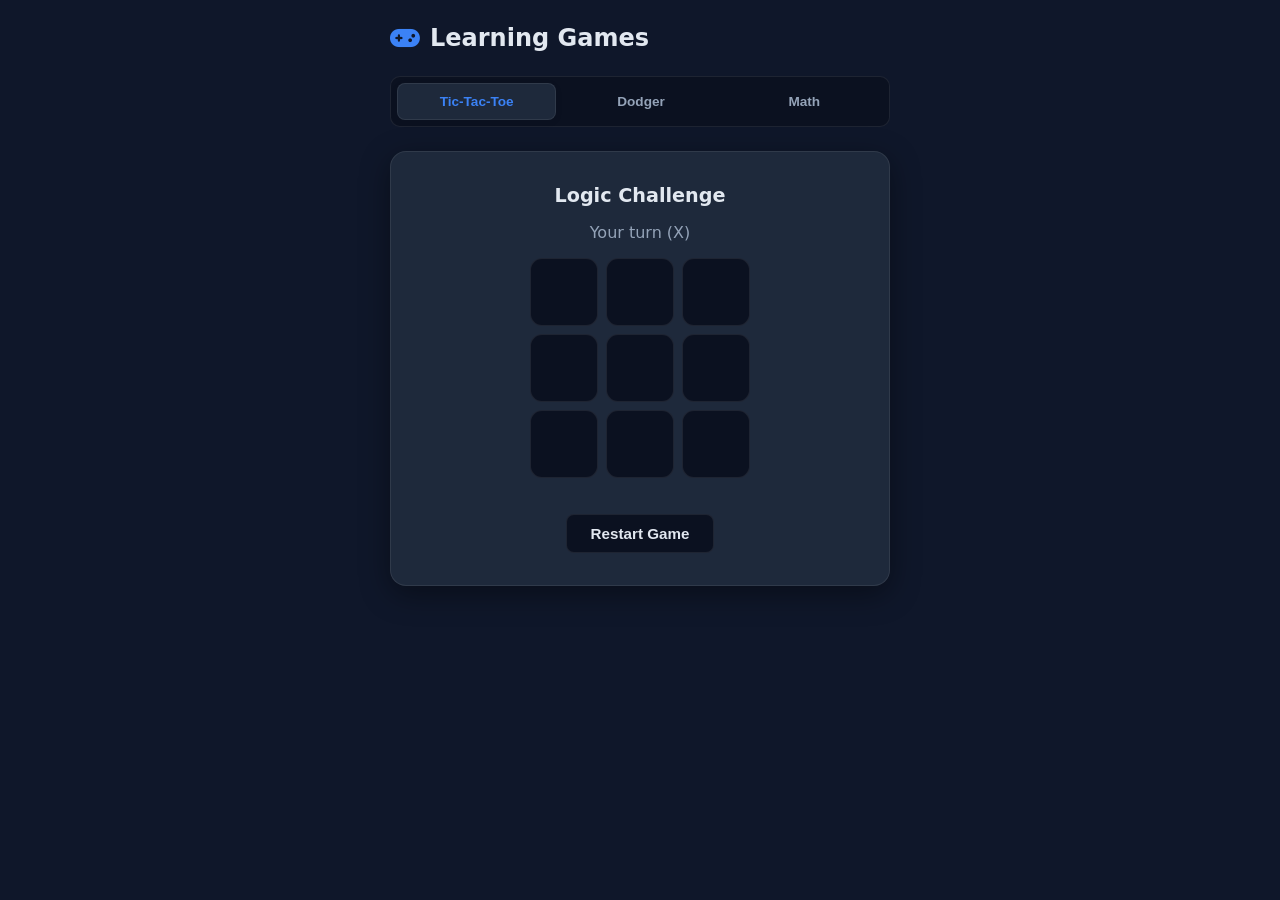
<file: game.html>
<!DOCTYPE html>
<html lang="en" data-theme="dark">
<head>
  <meta charset="UTF-8">
  <meta name="viewport" content="width=device-width, initial-scale=1.0, viewport-fit=cover">
  <title>Seden Adea – Interactive Learning</title>

  <script>
    (function(){
      var theme = localStorage.getItem('sass_theme') || 'dark';
      document.documentElement.setAttribute('data-theme', theme);
    })();
  </script>

  <link rel="stylesheet" href="https://cdnjs.cloudflare.com/ajax/libs/font-awesome/6.5.1/css/all.min.css">
  <link rel="stylesheet" href="theme.css">

  <style>
    * { margin:0; padding:0; box-sizing:border-box; }
    body {
      font-family: 'Inter', system-ui, -apple-system, sans-serif;
      background: var(--bg); color: var(--text);
      min-height: 100vh; padding: 24px;
      display: flex; flex-direction: column; align-items: center;
      transition: background 0.3s ease, color 0.3s ease;
      -webkit-font-smoothing: antialiased;
    }
    
    .header {
      width: 100%; max-width: 500px;
      display: flex; justify-content: space-between; align-items: center;
      margin-bottom: 24px;
    }
    .header h1 { font-size: 1.5rem; font-weight: 800; color: var(--text); display: flex; gap: 10px; align-items: center; }
    .header h1 i { color: var(--blue); }
    .btn-back {
      background: var(--surface); border: 1px solid var(--border); color: var(--text);
      padding: 8px 16px; border-radius: 8px; text-decoration: none; font-weight: 500; font-size: 0.9rem; transition: all 0.2s ease;
    }
    .btn-back:hover { background: var(--input-bg); color: var(--text); border-color: var(--blue); }

    .tabs {
      display: flex; gap: 6px; margin-bottom: 24px; width: 100%; max-width: 500px;
      background: var(--input-bg); border-radius: 10px; padding: 6px; border: 1px solid var(--border);
    }
    .tab {
      flex: 1; padding: 10px 0; border-radius: 8px; background: transparent; border: none;
      color: var(--text2); font-weight: 600; font-size: 0.85rem; cursor: pointer; transition: all 0.2s ease;
    }
    .tab.active { background: var(--surface); color: var(--blue); box-shadow: 0 2px 8px rgba(0,0,0,0.05); border: 1px solid var(--border); }

    .game-container {
      width: 100%; max-width: 500px; background: var(--surface); border: 1px solid var(--border);
      border-radius: 16px; padding: 32px 24px; box-shadow: var(--shadow); text-align: center;
    }
    .game-container h3 { font-size: 1.2rem; margin-bottom: 16px; color: var(--text); }
    .hidden { display: none !important; }

    /* Tic-Tac-Toe */
    .board { display: grid; grid-template-columns: repeat(3, 1fr); gap: 8px; width: 220px; margin: 0 auto 20px; }
    .cell {
      aspect-ratio: 1; background: var(--input-bg); border: 1px solid var(--border);
      border-radius: 12px; display: flex; align-items: center; justify-content: center;
      font-size: 2.5rem; font-weight: bold; cursor: pointer; transition: all 0.2s ease; color: var(--text);
    }
    .cell:hover { border-color: var(--blue); background: var(--surface); }
    .cell.X { color: var(--blue); }
    .cell.O { color: var(--purple); }
    .turn-indicator { margin-bottom: 16px; font-weight: 500; color: var(--text2); }

    /* Car Dodger */
    .road {
      position: relative; width: 100%; height: 350px; background: #1a1a2e; margin: 0 auto 16px;
      border: 2px solid var(--border); border-radius: 12px; overflow: hidden; display: flex; justify-content: center;
    }
    .road::before {
      content: ''; position: absolute; top: 0; left: 50%; width: 4px; height: 100%;
      background: repeating-linear-gradient(to bottom, rgba(255,255,255,0.2) 0, rgba(255,255,255,0.2) 20px, transparent 20px, transparent 40px);
      transform: translateX(-50%);
    }
    .car {
      position: absolute; bottom: 20px; width: 44px; height: 64px; background: var(--blue);
      border-radius: 8px; transition: left 0.08s ease; display: flex; flex-direction: column;
      align-items: center; justify-content: center; font-size: 0.65rem; color: #fff; font-weight: 700; z-index: 10;
    }
    .car::before {
      content: ''; position: absolute; top: 10px; width: 34px; height: 16px; background: rgba(0,0,0,0.5); border-radius: 4px;
    }
    .obstacle { position: absolute; width: 44px; height: 64px; background: var(--red); border-radius: 8px; animation: fall linear forwards; }
    @keyframes fall { from { top: -70px; } to { top: 400px; } }
    
    .lives-bar { display: flex; justify-content: center; gap: 8px; margin-bottom: 16px; }
    .lives-bar i { color: var(--red); font-size: 1.1rem; }
    .car-hud { display: flex; justify-content: space-between; align-items: center; margin-bottom: 12px; font-weight: 600; font-size: 0.95rem; color: var(--text); }
    .car-controls { display: flex; justify-content: center; gap: 16px; margin-top: 16px; }
    .car-btn {
      background: var(--input-bg); border: 1px solid var(--border); color: var(--text); border-radius: 12px;
      padding: 16px 32px; font-size: 1.2rem; cursor: pointer; transition: all 0.2s ease;
    }
    .car-btn:active { background: var(--blue); color: #fff; border-color: var(--blue); }

    /* Math Game */
    .difficulty-selector { display: flex; gap: 8px; justify-content: center; margin-bottom: 20px; }
    .diff-btn {
      padding: 8px 16px; border-radius: 8px; border: 1px solid var(--border);
      background: var(--input-bg); color: var(--text2); cursor: pointer; font-weight: 500; transition: all 0.2s ease;
    }
    .diff-btn.active { background: var(--blue); color: #fff; border-color: var(--blue); }
    .math-question { font-size: 2.2rem; margin: 24px 0; font-weight: 800; color: var(--text); }
    .math-input {
      width: 140px; padding: 12px; border-radius: 10px; border: 2px solid var(--border);
      background: var(--input-bg); color: var(--text); font-size: 1.2rem; text-align: center; outline: none; transition: border-color 0.2s;
    }
    .math-input:focus { border-color: var(--blue); }
    .timer { font-size: 1.2rem; font-weight: 700; color: var(--blue); }
    
    .btn-action {
      background: var(--blue); color: #fff; border: none; border-radius: 8px;
      padding: 10px 24px; font-weight: 600; cursor: pointer; transition: opacity 0.2s ease; font-size: 0.95rem; margin-top: 16px;
    }
    .btn-action:hover { opacity: 0.9; }
    .btn-reset { background: var(--input-bg); border: 1px solid var(--border); color: var(--text); }
    .btn-reset:hover { background: var(--surface); border-color: var(--text2); }
  </style>
</head>
<body>

  <div class="header">
    <h1><i class="fa-solid fa-gamepad"></i> Learning Games</h1>
    
  </div>

  <div class="tabs">
    <button class="tab active" data-game="tictactoe">Tic‑Tac‑Toe</button>
    <button class="tab" data-game="car">Dodger</button>
    <button class="tab" data-game="math">Math</button>
  </div>

  <!-- Tic‑Tac‑Toe -->
  <div class="game-container" id="game-tictactoe">
    <h3>Logic Challenge</h3>
    <p class="turn-indicator" id="tictactoe-turn">Your turn (X)</p>
    <div class="board" id="board"></div>
    <button class="btn-action btn-reset" id="tictactoe-reset">Restart Game</button>
  </div>

  <!-- Car Dodger -->
  <div class="game-container hidden" id="game-car">
    <h3>Focus & Reflex</h3>
    <div class="car-hud">
      <span>Score: <strong id="car-score" style="color:var(--blue);">0</strong></span>
      <span>Best: <strong id="car-best">0</strong></span>
    </div>
    <div class="lives-bar" id="lives-bar">
      <i class="fa-solid fa-heart"></i><i class="fa-solid fa-heart"></i><i class="fa-solid fa-heart"></i>
    </div>
    <div class="road" id="road">
      <div class="car" id="car">SASS</div>
    </div>
    <div class="car-controls">
      <button class="car-btn" id="car-left"><i class="fa-solid fa-arrow-left"></i></button>
      <button class="car-btn" id="car-right"><i class="fa-solid fa-arrow-right"></i></button>
    </div>
    <button class="btn-action" id="car-start" style="width:100%;">Start Driving</button>
    <button class="btn-action btn-reset hidden" id="car-reset" style="width:100%;">Try Again</button>
    <div id="car-gameover-msg" class="hidden" style="margin-top:16px; font-weight:600; color:var(--text);"></div>
  </div>

  <!-- Math Challenge -->
  <div class="game-container hidden" id="game-math">
    <h3>Speed Math</h3>
    <div class="difficulty-selector" id="diff-selector">
      <button class="diff-btn active" data-diff="easy">Easy</button>
      <button class="diff-btn" data-diff="medium">Medium</button>
      <button class="diff-btn" data-diff="hard">Hard</button>
    </div>
    <p style="color:var(--text2); font-size:0.9rem;">Time left: <span class="timer" id="math-timer">30</span>s <span style="margin:0 12px;">|</span> Question: <strong id="math-qnum">1</strong>/10</p>
    <div class="math-question" id="math-question">7 + 3</div>
    <input type="number" class="math-input" id="math-answer" placeholder="?" autocomplete="off">
    <br>
    <button class="btn-action" id="math-submit">Submit Answer</button>
    <p style="margin-top:16px; font-weight:600; color:var(--text);" id="math-score-display">Current Score: 0</p>
    <button class="btn-action btn-reset" id="math-reset" style="width:100%;">Restart Quiz</button>
  </div>

  <script>
    (function() {
      // Tab switching
      const tabs = document.querySelectorAll('.tab');
      const games = {
        tictactoe: document.getElementById('game-tictactoe'),
        car: document.getElementById('game-car'),
        math: document.getElementById('game-math')
      };
      tabs.forEach(tab => {
        tab.addEventListener('click', () => {
          tabs.forEach(t => t.classList.remove('active'));
          tab.classList.add('active');
          const gameId = tab.dataset.game;
          for (let id in games) games[id].classList.add('hidden');
          games[gameId].classList.remove('hidden');
          if (gameId !== 'car') stopCarGame();
        });
      });

      // TIC‑TAC‑TOE
      (function() {
        const boardEl = document.getElementById('board');
        const turnEl = document.getElementById('tictactoe-turn');
        const resetBtn = document.getElementById('tictactoe-reset');
        let board = ['','','','','','','','',''];
        const player = 'X', bot = 'O';
        let gameActive = true; let botTurn = false;

        function renderBoard() {
          boardEl.innerHTML = '';
          board.forEach((val, idx) => {
            const cell = document.createElement('div');
            cell.className = 'cell' + (val ? ` ${val}` : '');
            cell.textContent = val;
            cell.addEventListener('click', () => { if (gameActive && !botTurn && board[idx] === '') makeMove(idx, player); });
            boardEl.appendChild(cell);
          });
          if (gameActive) turnEl.textContent = botTurn ? "Bot's turn (O)" : "Your turn (X)";
        }

        function checkWin(boardArr) {
          const wins = [[0,1,2],[3,4,5],[6,7,8],[0,3,6],[1,4,7],[2,5,8],[0,4,8],[2,4,6]];
          for (let w of wins) {
            const [a,b,c] = w;
            if (boardArr[a] && boardArr[a] === boardArr[b] && boardArr[a] === boardArr[c]) return boardArr[a];
          }
          return boardArr.includes('') ? null : 'draw';
        }

        function minimax(newBoard, isMaximizing) {
          const winner = checkWin(newBoard);
          if (winner === bot) return 10;
          if (winner === player) return -10;
          if (winner === 'draw') return 0;
          if (isMaximizing) {
            let best = -Infinity;
            for (let i=0; i<9; i++) { if(newBoard[i]===''){ newBoard[i]=bot; best = Math.max(best, minimax(newBoard, false)); newBoard[i]=''; } }
            return best;
          } else {
            let best = Infinity;
            for (let i=0; i<9; i++) { if(newBoard[i]===''){ newBoard[i]=player; best = Math.min(best, minimax(newBoard, true)); newBoard[i]=''; } }
            return best;
          }
        }

        function botMove() {
          if (!gameActive || !botTurn) return;
          let bestScore = -Infinity, bestIdx = -1;
          for (let i=0; i<9; i++) {
            if (board[i] === '') {
              board[i] = bot; let score = minimax(board, false); board[i] = '';
              if (score > bestScore) { bestScore = score; bestIdx = i; }
            }
          }
          if (bestIdx !== -1) makeMove(bestIdx, bot);
        }

        function makeMove(idx, symbol) {
          board[idx] = symbol; renderBoard();
          const winner = checkWin(board);
          if (winner === 'draw') { turnEl.textContent = "It's a draw!"; gameActive = false; } 
          else if (winner) { turnEl.textContent = (winner === player ? "You win!" : "Bot wins!"); gameActive = false; } 
          else { botTurn = !botTurn; turnEl.textContent = botTurn ? "Bot's turn (O)" : "Your turn (X)"; if (botTurn && gameActive) setTimeout(botMove, 300); }
        }

        resetBtn.addEventListener('click', () => { board = ['','','','','','','','','']; gameActive = true; botTurn = false; renderBoard(); });
        renderBoard();
      })();

      // CAR DODGER
      window.stopCarGame = function() {};
      (function() {
        const road = document.getElementById('road'); const car = document.getElementById('car');
        const scoreEl = document.getElementById('car-score'); const bestEl = document.getElementById('car-best');
        const startBtn = document.getElementById('car-start'); const resetBtn = document.getElementById('car-reset');
        const leftBtn = document.getElementById('car-left'); const rightBtn = document.getElementById('car-right');
        const livesBar = document.getElementById('lives-bar'); const gameoverMsg = document.getElementById('car-gameover-msg');

        let score = 0, best = localStorage.getItem('car_best') || 0, gameRunning = false, obstacles = [], carX = 0, frameId, obstacleInterval, lives = 3, difficulty = 1;
        const CAR_WIDTH = 44; bestEl.textContent = best;

        function updateRoadWidth() { return road.clientWidth; }

        function reset() {
          score = 0; scoreEl.textContent = '0'; obstacles.forEach(o => o.remove()); obstacles = []; lives = 3; difficulty = 1; updateLivesDisplay(); gameRunning = false;
          clearInterval(obstacleInterval); cancelAnimationFrame(frameId);
          startBtn.classList.remove('hidden'); resetBtn.classList.add('hidden'); gameoverMsg.classList.add('hidden');
          const roadWidth = updateRoadWidth(); carX = (roadWidth - CAR_WIDTH) / 2; car.style.left = carX + 'px';
        }

        function updateLivesDisplay() {
          livesBar.innerHTML = '';
          for (let i=0; i<3; i++) {
            const heart = document.createElement('i'); heart.className = 'fa-solid fa-heart';
            if (i >= lives) heart.style.opacity = '0.2';
            livesBar.appendChild(heart);
          }
        }

        window.stopCarGame = function() { if (gameRunning) reset(); };

        function createObstacle() {
          if (!gameRunning) return;
          const roadWidth = updateRoadWidth();
          const obs = document.createElement('div'); obs.className = 'obstacle';
          const w = 30 + Math.random() * 20; const h = 50 + Math.random() * 20;
          obs.style.width = w + 'px'; obs.style.height = h + 'px';
          obs.style.left = Math.random() * (roadWidth - w) + 'px';
          obs.style.background = `hsl(${Math.random() * 360}, 80%, 50%)`;
          obs.style.animationDuration = (1.6 - difficulty * 0.08) + 's';
          obs.addEventListener('animationend', () => {
            if (obs.parentNode) obs.remove();
            obstacles = obstacles.filter(o => o !== obs);
            if (gameRunning) {
              score++; scoreEl.textContent = score;
              if (score % 5 === 0 && difficulty < 8) { difficulty++; clearInterval(obstacleInterval); obstacleInterval = setInterval(createObstacle, 1500 - difficulty * 100); }
            }
          });
          road.appendChild(obs); obstacles.push(obs);
        }

        function checkCollision() {
          const carRect = car.getBoundingClientRect();
          for (let obs of obstacles) {
            const obsRect = obs.getBoundingClientRect();
            if (carRect.left < obsRect.right - 5 && carRect.right > obsRect.left + 5 && carRect.top < obsRect.bottom - 5 && carRect.bottom > obsRect.top + 5) {
              obs.remove(); obstacles = obstacles.filter(o => o !== obs); lives--; updateLivesDisplay();
              if (lives <= 0) { gameOver(); return; }
            }
          }
        }

        function gameOver() {
          gameRunning = false; clearInterval(obstacleInterval); cancelAnimationFrame(frameId);
          if (score > best) { best = score; localStorage.setItem('car_best', best); bestEl.textContent = best; }
          startBtn.classList.add('hidden'); resetBtn.classList.remove('hidden'); gameoverMsg.classList.remove('hidden');
          gameoverMsg.innerHTML = `💥 Game Over! Final Score: <strong>${score}</strong>`;
        }

        function gameLoop() { if (!gameRunning) return; checkCollision(); frameId = requestAnimationFrame(gameLoop); }

        function startGame() { reset(); gameRunning = true; startBtn.classList.add('hidden'); resetBtn.classList.add('hidden'); gameoverMsg.classList.add('hidden'); obstacleInterval = setInterval(createObstacle, 1500); gameLoop(); }

        startBtn.addEventListener('click', startGame); resetBtn.addEventListener('click', startGame);

        function moveCar(dx) {
          if (!gameRunning) return;
          const roadWidth = updateRoadWidth();
          carX = Math.max(0, Math.min(roadWidth - CAR_WIDTH, carX + dx)); car.style.left = carX + 'px';
        }

        leftBtn.addEventListener('mousedown', () => moveCar(-35)); rightBtn.addEventListener('mousedown', () => moveCar(35));
        leftBtn.addEventListener('touchstart', (e) => { e.preventDefault(); moveCar(-35); }); rightBtn.addEventListener('touchstart', (e) => { e.preventDefault(); moveCar(35); });
        document.addEventListener('keydown', (e) => { if (!gameRunning) return; if (e.key === 'ArrowLeft') moveCar(-35); else if (e.key === 'ArrowRight') moveCar(35); });

        window.addEventListener('load', () => { const roadWidth = updateRoadWidth(); carX = (roadWidth - CAR_WIDTH) / 2; car.style.left = carX + 'px'; });
      })();

      // MATH CHALLENGE
      (function() {
        const questionEl = document.getElementById('math-question'), answerInput = document.getElementById('math-answer'), submitBtn = document.getElementById('math-submit');
        const timerEl = document.getElementById('math-timer'), scoreEl = document.getElementById('math-score-display'), qnumEl = document.getElementById('math-qnum');
        const resetBtn = document.getElementById('math-reset'), diffButtons = document.querySelectorAll('.diff-btn');

        let currentAnswer, score = 0, questionsDone = 0, totalQuestions = 10, timeLeft = 30, timerInterval, gameActive = false, difficulty = 'easy';

        const settings = {
          easy: { time: 45, ops: ['+','-'], maxA: 20, maxB: 20, min: 1 },
          medium: { time: 35, ops: ['+','-','×'], maxA: 15, maxB: 15, min: 2 },
          hard: { time: 25, ops: ['+','-','×','÷'], maxA: 100, maxB: 20, min: 3 }
        };

        function rand(min, max) { return Math.floor(Math.random() * (max - min + 1)) + min; }

        function generateQuestion() {
          const s = settings[difficulty]; const op = s.ops[Math.floor(Math.random() * s.ops.length)]; let a, b;
          if (op === '+') { a = rand(s.min, s.maxA); b = rand(s.min, s.maxB); currentAnswer = a + b; }
          else if (op === '-') { a = rand(s.min + 1, s.maxA); b = rand(s.min, a); currentAnswer = a - b; }
          else if (op === '×') { a = rand(s.min, s.maxA); b = rand(s.min, s.maxB); currentAnswer = a * b; }
          else if (op === '÷') { b = rand(s.min, s.maxB); a = b * rand(1, Math.floor(s.maxA / b)); currentAnswer = a / b; }
          questionEl.textContent = `${a} ${op} ${b} = ?`;
        }

        function endGame() {
          gameActive = false; clearInterval(timerInterval); answerInput.disabled = true; submitBtn.disabled = true;
          alert(`Quiz complete! You scored ${score} out of ${totalQuestions}.`);
        }

        function resetMath() {
          clearInterval(timerInterval); const s = settings[difficulty]; timeLeft = s.time; timerEl.textContent = timeLeft;
          score = 0; questionsDone = 0; qnumEl.textContent = '1'; scoreEl.textContent = 'Current Score: 0';
          answerInput.value = ''; answerInput.disabled = false; submitBtn.disabled = false; gameActive = true;
          generateQuestion();
          timerInterval = setInterval(() => { timeLeft--; timerEl.textContent = timeLeft; if (timeLeft <= 0) endGame(); }, 1000);
        }

        diffButtons.forEach(btn => {
          btn.addEventListener('click', () => { diffButtons.forEach(b => b.classList.remove('active')); btn.classList.add('active'); difficulty = btn.dataset.diff; resetMath(); });
        });

        submitBtn.addEventListener('click', () => {
          if (!gameActive) return;
          const userAnswer = parseFloat(answerInput.value); if (isNaN(userAnswer)) return;
          if (Math.abs(userAnswer - currentAnswer) < 0.001) score++;
          questionsDone++;
          if (questionsDone >= totalQuestions) { scoreEl.textContent = 'Final Score: ' + score; endGame(); return; }
          scoreEl.textContent = 'Current Score: ' + score; qnumEl.textContent = questionsDone + 1; answerInput.value = ''; generateQuestion();
        });

        answerInput.addEventListener('keypress', (e) => { if (e.key === 'Enter') submitBtn.click(); });
        resetBtn.addEventListener('click', resetMath); resetMath();
      })();
    })();
  </script>
</body>
</html>
</file>
<file: theme.css>
/* ===== GLOBAL SASS THEME VARIABLES ===== */
/* This file controls the color palette for the entire application */

:root {
  /* ===== DARK MODE (Soft Slate & Easy on the Eyes) ===== */
  --bg: #0f172a;                     /* Soft dark slate, much lighter than pure black */
  --bg2: #1e293b;                    /* Lighter slate for contrast */
  --surface: #1e293b;                /* Cards, modals, floating elements */
  
  --text: #e2e8f0;                   /* Soft off-white, prevents eye strain */
  --text2: #94a3b8;                  /* Gentle secondary grey-blue */
  
  --border: rgba(255, 255, 255, 0.08);
  --card-bg: rgba(30, 41, 59, 0.7);  /* Frosted slate glass */
  
  /* Brand Accents */
  --blue: #3b82f6;                   /* Bright, friendly blue */
  --purple: #8b5cf6;                 /* Soft violet */
  --green: #10b981;                  /* Success states */
  --red: #ef4444;                    /* Destructive actions / errors */
  --gold: #f59e0b;                   /* Highlights / Director badges */
  
  /* Gradients & Effects */
  --gradient-1: #3b82f6;
  --gradient-2: #8b5cf6;
  --glow: rgba(59, 130, 246, 0.15);  
  --shadow: 0 8px 30px rgba(0, 0, 0, 0.4);
  --card-hover-shadow: 0 12px 40px rgba(0, 0, 0, 0.5);
  
  /* Utilities */
  --input-bg: #0b1120;               /* Slightly darker than bg for inputs */
  --nav-bg: rgba(15, 23, 42, 0.85);
  --timeline-line: #334155;
}

[data-theme="light"] {
  /* ===== LIGHT MODE (Clean, Modern & Professional) ===== */
  --bg: #f8fafc;                     /* Very soft cool grey/white */
  --bg2: #ffffff;                    /* Pure white */
  --surface: #ffffff;                /* Cards, modals */
  
  --text: #1e293b;                   /* Deep slate, not harsh black */
  --text2: #64748b;                  /* Medium slate */
  
  --border: rgba(15, 23, 42, 0.1);
  --card-bg: rgba(255, 255, 255, 0.9);
  
  /* Brand Accents */
  --blue: #2563eb;                   /* Professional rich blue */
  --purple: #6366f1;                 /* Indigo accent */
  --green: #059669;                  /* Success states */
  --red: #dc2626;                    /* Destructive actions */
  --gold: #d97706;                   /* Highlights */
  
  /* Gradients & Effects */
  --gradient-1: #2563eb;
  --gradient-2: #6366f1;
  --glow: rgba(37, 99, 235, 0.15);
  --shadow: 0 4px 20px rgba(0, 0, 0, 0.04);
  --card-hover-shadow: 0 12px 30px rgba(0, 0, 0, 0.08);
  
  /* Utilities */
  --input-bg: #f1f5f9;
  --nav-bg: rgba(255, 255, 255, 0.9);
  --timeline-line: #cbd5e1;
}

/* Global scrollbar styling for a polished feel */
::-webkit-scrollbar {
  width: 8px;
  height: 8px;
}
::-webkit-scrollbar-track {
  background: var(--bg);
}
::-webkit-scrollbar-thumb {
  background: var(--border);
  border-radius: 4px;
}
::-webkit-scrollbar-thumb:hover {
  background: var(--text2);
}
</file>
